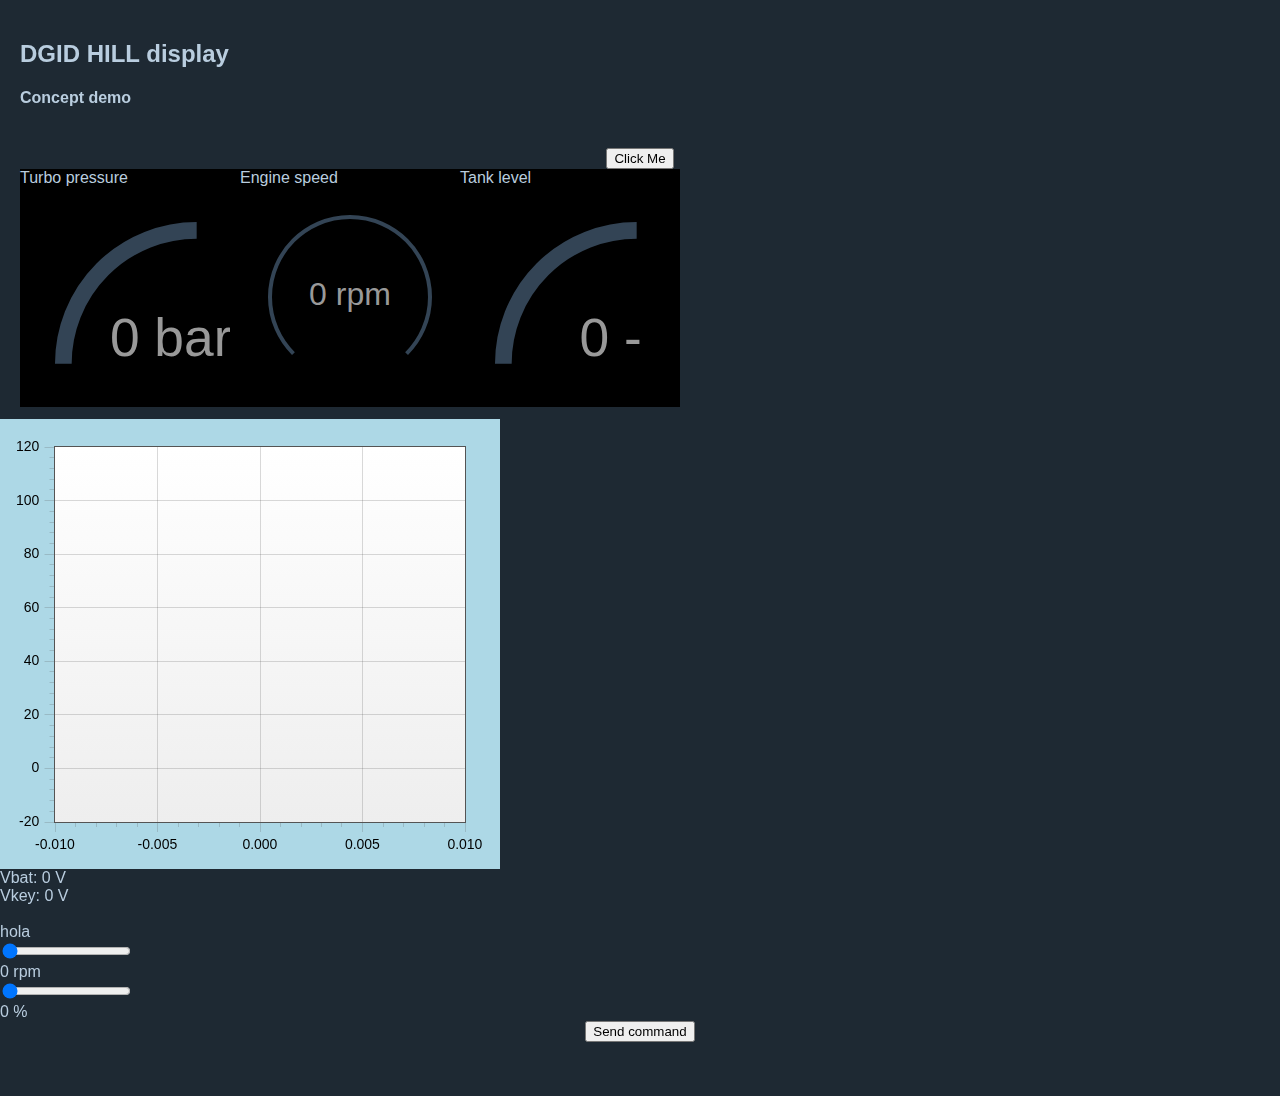
<file: data/index.html>
<!DOCTYPE html>
<html>
  <head>
    <title>Gauges</title>
    <meta http-equiv="Content-Type" content="text/html; charset=utf-8" />
    <meta http-equiv="X-UA-Compatible" content="IE=edge,chrome=1" />
    <meta name="HandheldFriendly" content="True" />
    <meta name="MobileOptimized" content="480" />
    <meta name="viewport"
        content="width=device-width, initial-scale=1, maximum-scale=1, user-scalable=no" />

    <meta name="apple-mobile-web-app-capable" content="yes" />
    <meta name="theme-color" content="#2f434e" />
    <meta http-equiv="cleartype" content="on" />
    <link rel="stylesheet" href="css/index.css" />
    <link rel="stylesheet" href="css/dark.css" />
	
	<link href="./css/styles_chart.css" rel="stylesheet" type="text/css">
	<script language="javascript" type="text/javascript" src="./js/jquery.js"></script>
	<script language="javascript" type="text/javascript" src="./js/jquery.canvaswrapper.js"></script>
	<script language="javascript" type="text/javascript" src="./js/jquery.colorhelpers.js"></script>
	<script language="javascript" type="text/javascript" src="./js/jquery.flot.js"></script>
	<script language="javascript" type="text/javascript" src="./js/jquery.flot.saturated.js"></script>
	<script language="javascript" type="text/javascript" src="./js/jquery.flot.browser.js"></script>
	<script language="javascript" type="text/javascript" src="./js/jquery.flot.drawSeries.js"></script>
	<script language="javascript" type="text/javascript" src="./js/jquery.flot.uiConstants.js"></script>
    
	<script type="text/javascript">
		var plot;
		var max_chart_points = 300;
		var plot_data = [];
		var recording = false;
		var configReady = false;
		
		function new_data(new_value) {
			
			if (plot_data.length >= max_chart_points){
				plot_data = plot_data.slice(1);
			}
			
			var t_ms = Math.round(performance.now());
			plot_data.push([t_ms/1000, new_value])
			
			return plot_data;		
		}

		function add_new_chart(kg_value) {
			plot.setData([new_data(kg_value)]);
			plot.setupGrid(true);
			plot.draw();
		}
			
		$(document).ready(function() {

			plot = $.plot("#placeholder", [ [0, 0] ], {
				series: {
					color: "#545454",
					lines: { 
						show: true ,
						lineWidth: 2
						},
					//lines: { show: false },
					points: { show: false },
					shadowSize: 0	// Drawing is faster without shadows
				},
				yaxis: {
					min: -10,
					max: 110
				},
				xaxis: {
					show: true
				},
				grid: {
					backgroundColor: { colors: ["#FFFFFF", "#EEEEEE"] }
				}
			});

		});
	</script>
	
	<style>
	  .info {
		padding: 20px;
	  }

	  @media only screen and (min-device-width: 768px) {
		.gauge-container {
		  width: 200px;
		  height: 200px;
		}
	  }
	  
	#wrapper {
		border: 0px solid white;
		padding-left: 20px;
		height: 250px;
	}

	.gauge-block {
		float:left;
		border: 0px solid yellow;
		background-color: black;
	}
	
	.img-center {
	  display: block;
	  margin-left: auto;
	  margin-right: auto;
	  width: 50%;
	}

	button {
	  display: block;
	  margin: 0 auto;
	}
	
    </style>
  </head>

  <body>
    <div class="info">
      <h2>DGID HILL display</h2>
      <h4>Concept demo</h4>
    </div>


	<button onclick="hideShow()">Click Me</button>

	<div id="wrapper">
		<div class="gauge-block">
			Turbo pressure
			<div id="gauge_turbo" class="gauge-container four"></div>
		</div>
		<div class="gauge-block">
			Engine speed
			<div id="gauge_rpm" class="gauge-container three"></div>
		</div>
		<div class="gauge-block">
			Tank level
			<div id="gauge_tank" class="gauge-container four"></div>
		</div>
	</div>
	
	<section>
			<div class="chart-container">
				<div id="placeholder" class="chart-placeholder"></div>
			</div>
	</section>
	
	<div id="vbat_div">Vbat: 0 V</div>
	<div id="vkey_div">Vkey: 0 V</div>
	<br>
	<div id="tank_switch_div" width="300" height="300" onclick="sendTankSwCmd()()">hola</div>
	
	<script type="text/javascript">
	
		var tankStatus = false;
		function updateTankDiv(){
			if(tankStatus){
				document.getElementById("tank_switch_div").style.backgroundColor = 'green';
				document.getElementById('tank_switch_div').innerHTML = "TANK: ON";
			}else{
				document.getElementById("tank_switch_div").style.backgroundColor = 'red';
				document.getElementById('tank_switch_div').innerHTML = "TANK: OFF";
			}
		}
		function sendTankSwCmd(){
			sendCmd('{"ID":"tank_sw","data":"sw_cmd"}');
		}
	</script>
	
	
	<!-- CHECK style update: https://codepen.io/egrucza/pen/LEoOQZ -->
	<div class="slidecontainer">
		<input type="range" min="0" max="8000" value="0" class="slider" id="myRange" oninput="inputRpm(this.value)" onchange="changeRpm(this.value)">
		<div id="rpm_slider_display">0 rpm</div>
	</div>
	
	<div class="slidecontainer">
		<input type="range" min="0" max="8192" value="0" class="slider" id="PWM1" oninput="inputPwm(this.value)" onchange="changePwm(this.value)">
		<div id="pwm_slider_display">0 %</div>
	</div>
	
	<button type="button" value="read" id="test_button" onclick="sendHola()">Send command</button>
	
	<br><br><br>
	<!-- <img src="img/logo.png" alt="logo" class="img-center" width="50" height="60"> -->
	

    <script type="text/javascript" src="js/gauge.js"> </script>
    <script>
      var gauge_rpm = Gauge(
        document.getElementById("gauge_rpm"),
		    {
          max: 8000,
		  min: 0,
		  label: function(value) {
			return Math.round(value) + " rpm";
		  },
		  color: function(value) {
			  if(value < 800) {
				return "#5ee432";
			  }else if(value < 4000) {
				return "#fffa50";
			  }else if(value < 8000) {
				return "#f7aa38";
			  }else {
				return "#ef4655";
			  }
		  },
          value: 50
        }
      );

      var gauge_turbo = Gauge(
        document.getElementById("gauge_turbo"),
		    {
          max: 150,
		  min: 0,
          dialStartAngle: 180,
          dialEndAngle: -90,
          viewBox: "0 0 60 60",
		  label: function(value) {
			return Math.round(value) + " bar";
		  },
		  color: function(value) {
			  if(value < 2) {
				return "#5ee432";
			  }else if(value < 3) {
				return "#f7aa38";
			  }else {
				return "#ef4655";
			  }
		  },
          value: 0
        }
      );
	  
      var gauge_tank = Gauge(
        document.getElementById("gauge_tank"),
		    {
          max: 190,
		  min: 0,
          dialStartAngle: 180,
          dialEndAngle: -90,
          viewBox: "0 0 60 60",
		  label: function(value) {
			return Math.round(value) + " -";
		  },
		  color: function(value) {
			  if(value < 20) {
				return "#f7aa38";
			  }else if(value < 70) {
				return "#fffa50";
			  }else if(value < 100) {
				return "#5ee432";
			  }else {
				return "#ef4655";
			  }
		  },
          value: 0
        }
      );
	  
	gauge_rpm.setValueAnimated(0, 0.75);
	gauge_turbo.setValueAnimated(0, 0.75);
	gauge_tank.setValueAnimated(0, 0.75);

/*      (function loop() {
        var rpm_rnd = Math.random() * 8000,
            turbo_rnd = Math.random() * 3,
            vbat_rnd = 6 + Math.random() * 10;
			
		gauge_rpm.setValueAnimated(rpm_rnd, 0.75);
        gauge_turbo.setValueAnimated(turbo_rnd, 0.75);
		gauge_vbat.setValueAnimated(vbat_rnd, 0.75);
		
        window.setTimeout(loop, 4000);
		
      })(); */
	  
	  function hideShow() {
		  var x = document.getElementById("wrapper");
		  if (x.style.display === "none") {
			x.style.display = "block";
		  } else {
			x.style.display = "none";
		  }
		}
		
		
		
		var Socket;
		console.log('Starting websocket at: ws://' + window.location.hostname + ':81/');
		Socket=new WebSocket('ws://' + window.location.hostname + ':81/');
		Socket.onmessage=function(evt){
			//console.log(evt.data);
			
			try {
				var obj = JSON.parse(evt.data);
			} catch(e) {
				console.log('Not possible to JSON.parse: ' + evt.data);
				return;
			}
			
			if(obj.ID != null){	
				if(obj.ID == "v_bat")
				{
					var v_bat = obj.data / 10;
					console.log('v_bat: ' + v_bat + " V");
					document.getElementById("vbat_div").innerHTML = "Vbat = " + v_bat + " V";
				}
				else if(obj.ID == "v_key")
				{
					var v_key = obj.data / 10;
					console.log('v_key: ' + v_key + " V");
					document.getElementById("vkey_div").innerHTML = "Vkey = " + v_key + " V";
				}
				else if(obj.ID == "p_gas")
				{
					var p_gas = obj.data;
					console.log('p_gas: ' + p_gas + " bar");
				}
				else if(obj.ID == "p_mani")
				{
					var p_mani = obj.data;
					console.log('p_mani: ' + (p_mani/100).toFixed(2) + " bar");
					gauge_turbo.setValueAnimated(p_mani, 0.1);
				}
				else if(obj.ID == "t_rail_gas")
				{
					console.log('t_rail_gas: ' + obj.data + " ºC");
				}
				else if(obj.ID == "gas_level")
				{
					var tank_level = obj.data;
					console.log('gas_level: ' + tank_level + " -");
					
					var lvl_text = ":" + tank_level.toFixed(2) + "%";
					
					gauge_tank.setValueAnimated(tank_level, 0.1);
				}
				else if(obj.ID == "gas_sw")
				{
					console.log('gas_sw: ' + obj.data + " -");
					if (obj.data == "1"){
						tankStatus = true;
						updateTankDiv();
					}else{
						tankStatus = false;
						updateTankDiv();
					}		
				}
				else if(obj.ID == "rpm")
				{	
					var rpm = obj.data;
					console.log('rpm: ' + rpm + " rpm");
					gauge_rpm.setValueAnimated(rpm, 0.75);
					add_new_chart(rpm);
				}
				else
				{
					console.log(evt.data);
					//document.getElementById(obj.ID).innerHTML = obj.data;
					//document.getElementById(obj.ID).value = obj.data;
				}
			}else{
				console.log('JSON with null ID: ' + evt.data);
			}
			
		}		
		function sendCmd(cmd){
			Socket.send(cmd);
		}
		
		function sendHola(){
			sendCmd('{"ID":"cmd","data":"HOLA!"}');
		}
		
		
		function changeRpm(newRpm){
			document.getElementById('rpm_slider_display').innerHTML = newRpm + ' rpm';
			sendCmd('{"ID":"set_rpm","data":"' + newRpm + '"}');
		}
		
		function inputRpm(newRpm){
			document.getElementById('rpm_slider_display').innerHTML = newRpm + ' rpm';
		}
		
		function changePwm(newPwm){
			document.getElementById('pwm_slider_display').innerHTML = newPwm + ' (' + (100 * newPwm / 8192).toFixed(2) + ' %)';
			sendCmd('{"ID":"set_pwm1","data":"' + newPwm + '"}');
		}
		
		function inputPwm(newPwm){
			document.getElementById('pwm_slider_display').innerHTML = newPwm + ' (' + (100 * newPwm / 8192).toFixed(2) + ' %)';
		}
		
		</script>
    </script>
  </body>
</html>
</file>
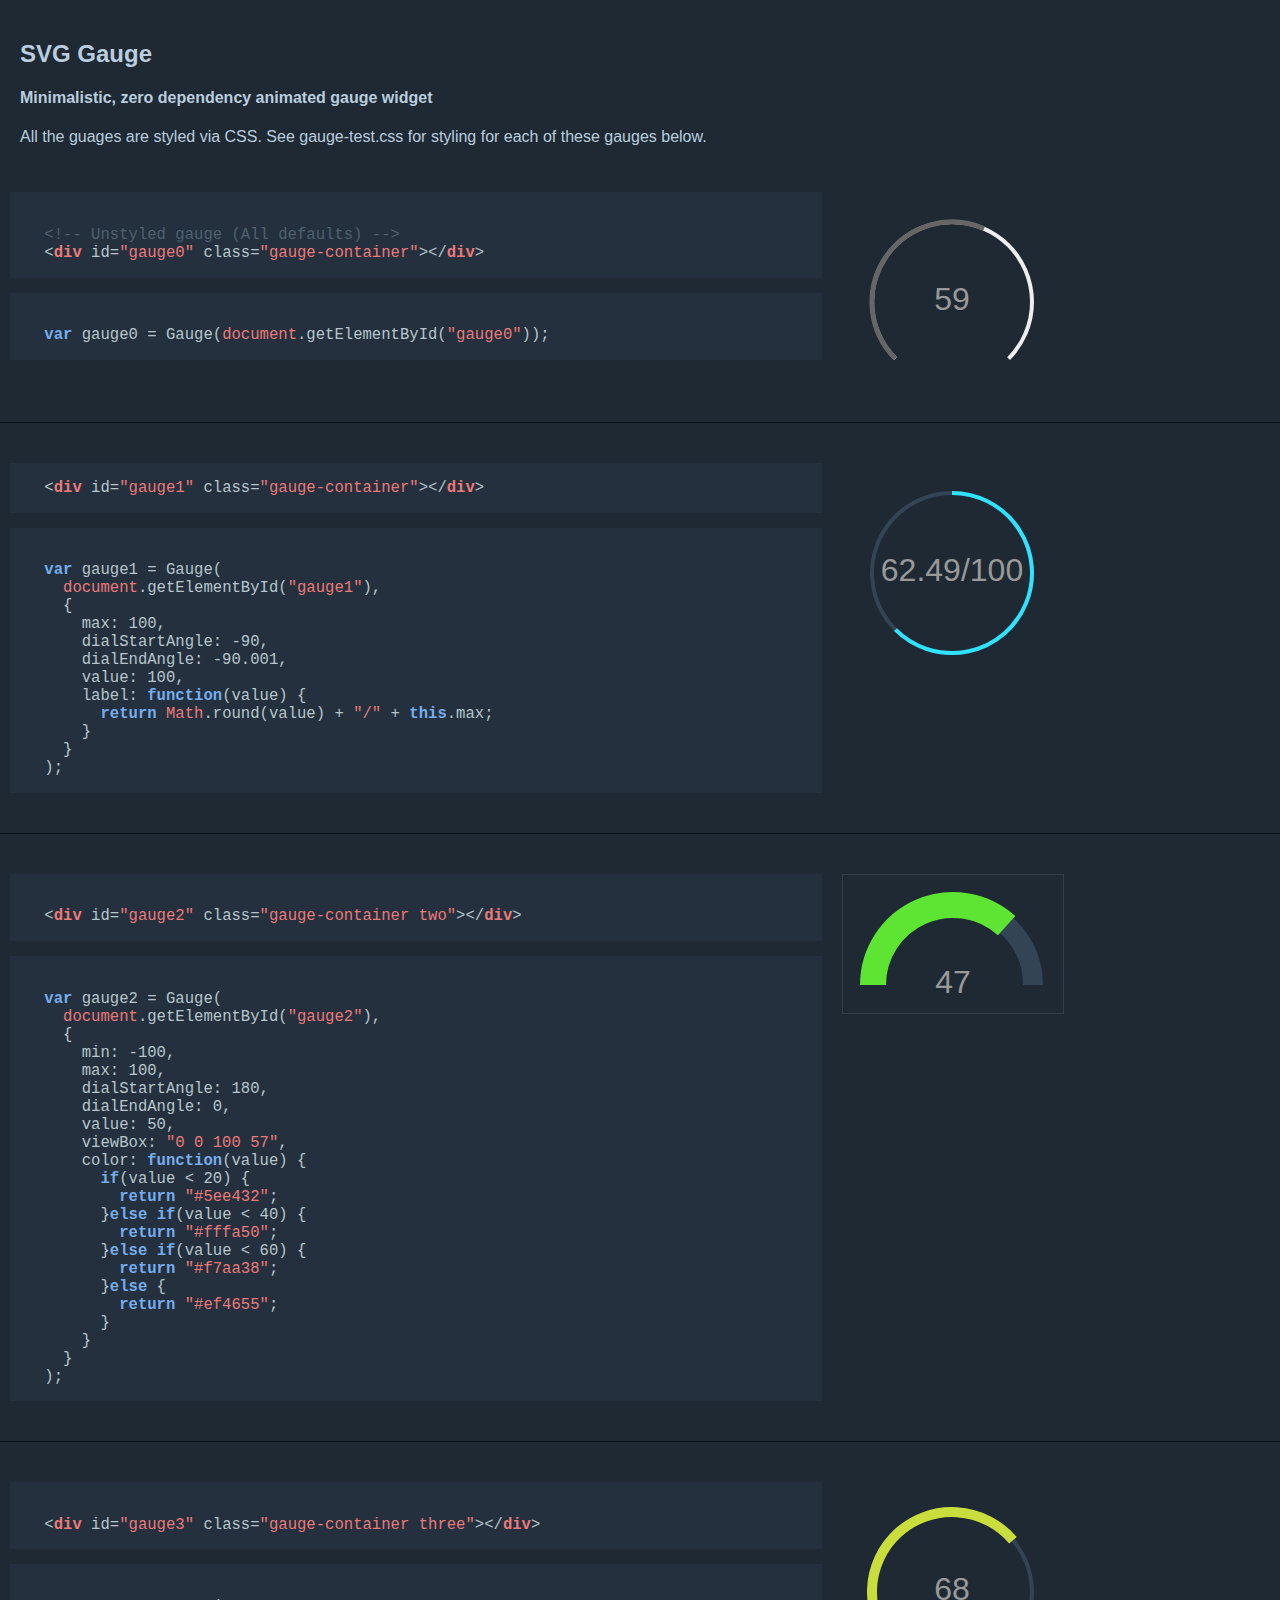
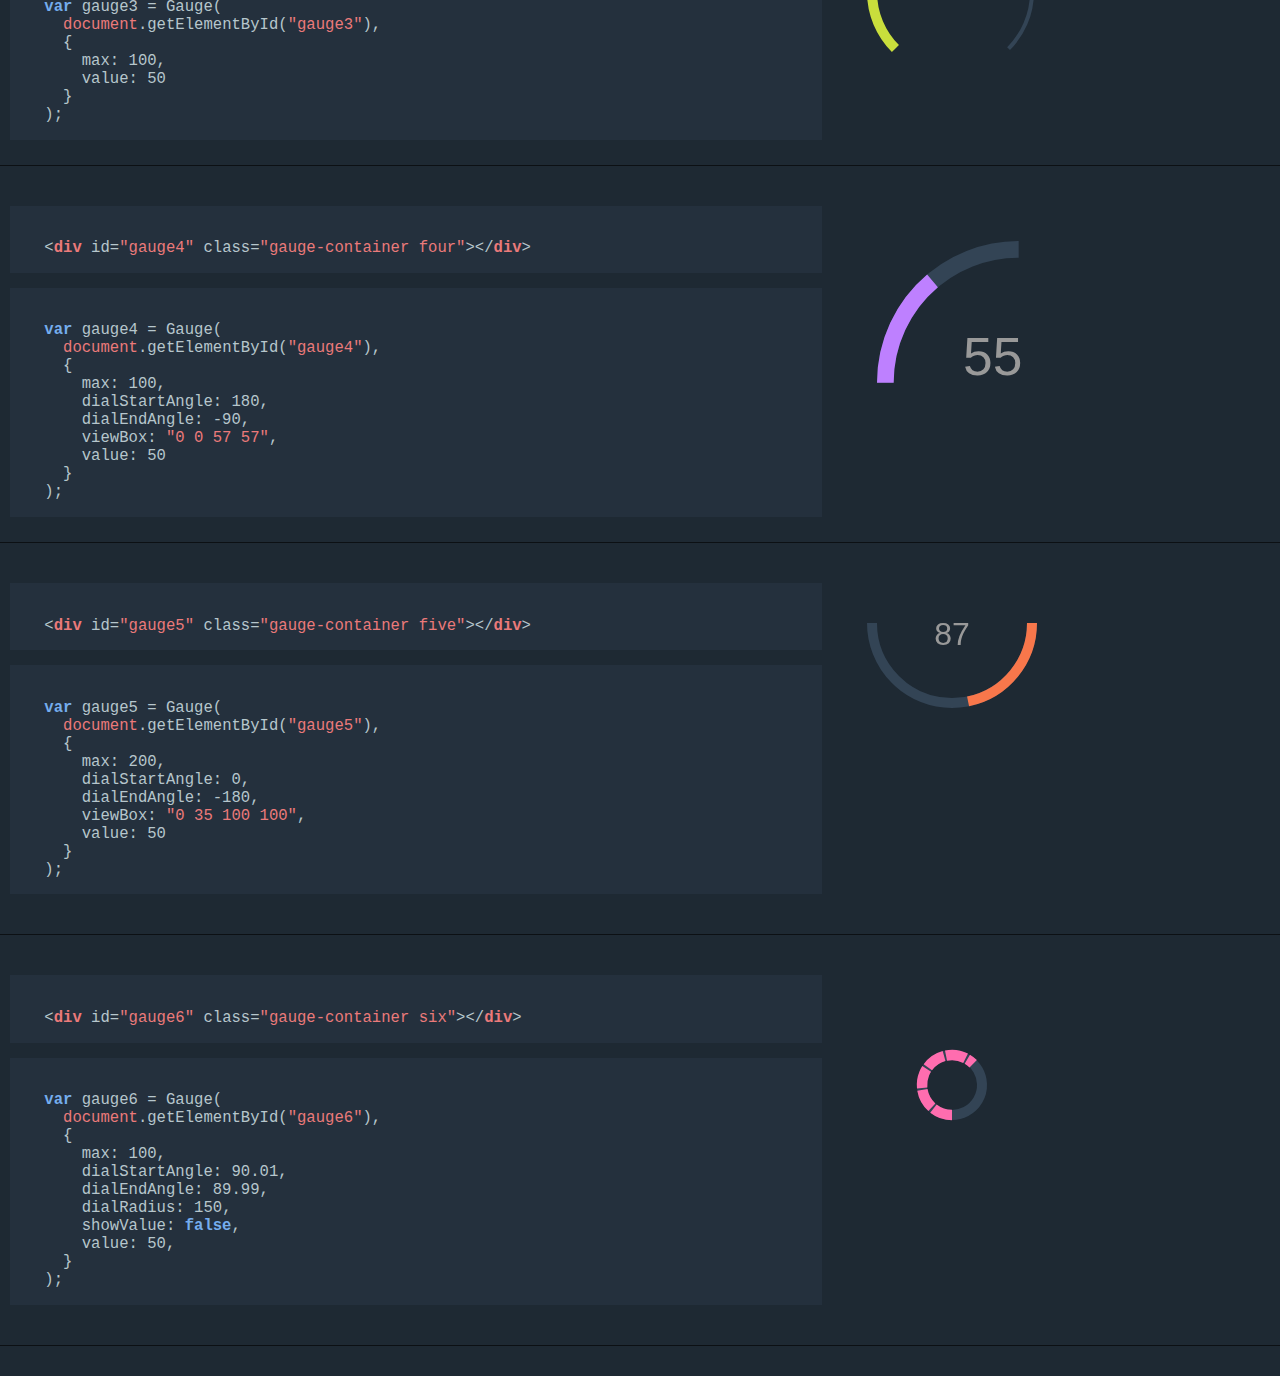
<file: web_test/svg-gauge-master/example/index.html>
<!DOCTYPE html>
<html>
  <head>
    <title>Gauges</title>
    <meta http-equiv="Content-Type" content="text/html; charset=utf-8" />
    <meta http-equiv="X-UA-Compatible" content="IE=edge,chrome=1" />
    <meta name="HandheldFriendly" content="True" />
    <meta name="MobileOptimized" content="480" />
    <meta name="viewport"
        content="width=device-width, initial-scale=1, maximum-scale=1, user-scalable=no" />

    <meta name="apple-mobile-web-app-capable" content="yes" />
    <meta name="theme-color" content="#2f434e" />
    <meta http-equiv="cleartype" content="on" />
    <link rel="stylesheet" href="index.css" />
    <link rel="stylesheet" href="dark.css" />
    <style>
      .info {
        padding: 20px;
      }
      .example {
        overflow: auto;
        border-bottom: 1px solid rgba(0,0,0,0.6);
        box-sizing: border-box;
        clear: both;
        margin-bottom: 30px;
      }
      .example > .code, .example > .display {
        box-sizing: border-box;
        padding: 10px;
      }
      .example > .code {
      }
      .example > .display {
        text-align: center;
        overflow: auto;
        padding: 20px 0;
        overflow: hidden;
      }
      .example > .display {
      }

      pre {
        padding: 0;
        margin: 0;
      }



      @media only screen and (min-device-width: 768px) {
        .gauge-container {
          width: 200px;
          height: 200px;
        }
        .example > .code {
          width: 65%;
          float: left;
        }
        .example > .display {
          width: 35%;
          float: right;
          padding: 10px;
        }
      }
    </style>

    <script type="text/javascript" src="highlight.pack.js"> </script>
    <script>hljs.initHighlightingOnLoad();</script>
  </head>

  <body>
    <div class="info">
      <h2>SVG Gauge</h2>
      <h4>Minimalistic, zero dependency animated gauge widget</h4>
      <p>
        All the guages are styled via CSS. See gauge-test.css for styling for each of these gauges
        below.
      </p>
    </div>

    <div class="example">
      <div class="code">
        <pre>
<code class="html">
  &lt;!-- Unstyled gauge (All defaults) --&gt;
  &lt;div id="gauge0" class="gauge-container"&gt;&lt;/div&gt;
</code>
<code class="javascript">
  var gauge0 = Gauge(document.getElementById("gauge0"));
</code>
        </pre>
      </div>
      <div class="display">
        <div id="gauge0" class="gauge-container"></div>
      </div>
    </div>


    <div class="example">
      <div class="code">
        <pre>
<code class="html">  &lt;div id="gauge1" class="gauge-container"&gt;&lt;/div&gt;</code>
<code class="javascript">
  var gauge1 = Gauge(
    document.getElementById("gauge1"),
    {
      max: 100,
      dialStartAngle: -90,
      dialEndAngle: -90.001,
      value: 100,
      label: function(value) {
        return Math.round(value) + "/" + this.max;
      }
    }
  );
</code>
        </pre>
      </div>
      <div class="display">
        <div id="gauge1" class="gauge-container one"></div>
      </div>
    </div>



    <div class="example">
      <div class="code">
        <pre>
<code class="html">
  &lt;div id="gauge2" class="gauge-container two"&gt;&lt;/div&gt;
</code>
<code class="javascript">
  var gauge2 = Gauge(
    document.getElementById("gauge2"),
    {
      min: -100,
      max: 100,
      dialStartAngle: 180,
      dialEndAngle: 0,
      value: 50,
      viewBox: "0 0 100 57",
      color: function(value) {
        if(value < 20) {
          return "#5ee432";
        }else if(value < 40) {
          return "#fffa50";
        }else if(value < 60) {
          return "#f7aa38";
        }else {
          return "#ef4655";
        }
      }
    }
  );
</code>
        </pre>
      </div>
      <div class="display">
        <div id="gauge2" class="gauge-container two"></div>
      </div>
    </div>




    <div class="example">
      <div class="code">
        <pre>
<code class="html">
  &lt;div id="gauge3" class="gauge-container three"&gt;&lt;/div&gt;
</code>
<code class="javascript">
  var gauge3 = Gauge(
    document.getElementById("gauge3"),
    {
      max: 100,
      value: 50
    }
  );
</code>
</pre>
</div>
<div class="display">
<div id="gauge3" class="gauge-container three"></div>
</div>
</div>



<div class="example">
<div class="code">
<pre>
<code class="html">
  &lt;div id="gauge4" class="gauge-container four"&gt;&lt;/div&gt;
</code>
<code class="javascript">
  var gauge4 = Gauge(
    document.getElementById("gauge4"),
    {
      max: 100,
      dialStartAngle: 180,
      dialEndAngle: -90,
      viewBox: "0 0 57 57",
      value: 50
    }
  );
</code>
</pre>
</div>
<div class="display">
<div id="gauge4" class="gauge-container four"></div>
</div>
</div>




<div class="example">
<div class="code">
<pre>
<code class="html">
  &lt;div id="gauge5" class="gauge-container five"&gt;&lt;/div&gt;
</code>
<code class="javascript">
  var gauge5 = Gauge(
    document.getElementById("gauge5"),
    {
      max: 200,
      dialStartAngle: 0,
      dialEndAngle: -180,
      viewBox: "0 35 100 100",
      value: 50
    }
  );
</code>
        </pre>
      </div>
      <div class="display">
        <div id="gauge5" class="gauge-container five"></div>
      </div>
    </div>




    <div class="example">
      <div class="code">
        <pre>
<code class="html">
  &lt;div id="gauge6" class="gauge-container six"&gt;&lt;/div&gt;
</code>
<code class="javascript">
  var gauge6 = Gauge(
    document.getElementById("gauge6"),
    {
      max: 100,
      dialStartAngle: 90.01,
      dialEndAngle: 89.99,
      dialRadius: 150,
      showValue: false,
      value: 50,
    }
  );
</code>
        </pre>
      </div>
      <div class="display">
        <div id="gauge6" class="gauge-container six"></div>
      </div>
    </div>




    <script type="text/javascript" src="../src/gauge.js"> </script>
    <script>

      var pad = function(tar) {}

      var gauge0 = Gauge(document.getElementById("gauge0"));

      var gauge1 = Gauge(
        document.getElementById("gauge1"),
		    {
          max: 100,
          dialStartAngle: -90,
          dialEndAngle: -90.001,
          value: 100,
          label: function(value) {
            return (Math.round(value * 100) / 100) + "/" + this.max;
          }
        }
      );

      var gauge2 = Gauge(
        document.getElementById("gauge2"),
		    {
          min: -100,
          max: 100,
          dialStartAngle: 180,
          dialEndAngle: 0,
          value: 50,
          viewBox: "0 0 100 57",
          color: function(value) {
            if(value < 20) {
              return "#5ee432";
            }else if(value < 40) {
              return "#fffa50";
            }else if(value < 60) {
              return "#f7aa38";
            }else {
              return "#ef4655";
            }
          }
        }
      );

      var gauge3 = Gauge(
        document.getElementById("gauge3"),
		    {
          max: 100,
          value: 50
        }
      );

      var gauge4 = Gauge(
        document.getElementById("gauge4"),
		    {
          max: 100,
          dialStartAngle: 180,
          dialEndAngle: -90,
          viewBox: "0 0 60 60",
          value: 50
        }
      );

      var gauge5 = Gauge(
        document.getElementById("gauge5"),
		    {
          max: 200,
          dialStartAngle: 0,
          dialEndAngle: -180,
          viewBox: "0 35 100 100",
          value: 50
        }
      );

      var gauge6 = Gauge(
        document.getElementById("gauge6"),
		    {
          max: 100,
          dialStartAngle: 90.01,
          dialEndAngle: 89.99,
          dialRadius: 15,
          showValue: false,
          value: 100
        }
      );

      (function loop() {
        var value1 = Math.random() * 100,
            value2 = Math.random(),
            value3 = Math.random() * 100,
            value4 = Math.random() * 100,
            value5 = Math.random() * 200;

        gauge0.setValue(value1, 1);
        gauge1.setValueAnimated(value1, 1);
        gauge2.setValueAnimated(50 - value1, 3);
        gauge3.setValueAnimated(value3, 1.5);
        gauge4.setValueAnimated(value4, 2);
        gauge5.setValueAnimated(value5, 1);
        gauge6.setValueAnimated(value1, 1);
        window.setTimeout(loop, 4000);
      })();
    </script>
  </body>
</html>
</file>
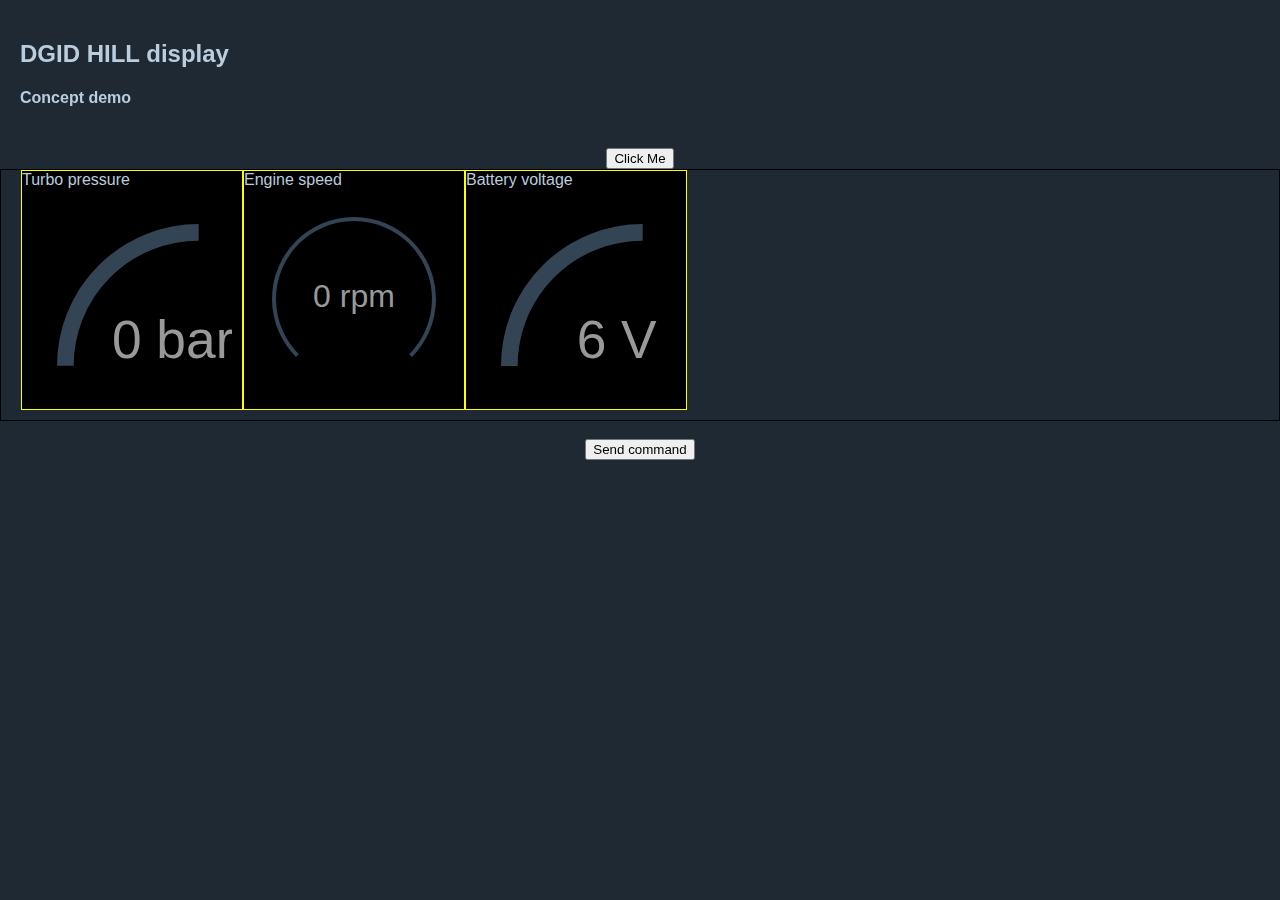
<file: web_test/svg-gauge-master/example/index_custom.html>
<!DOCTYPE html>
<html>
  <head>
    <title>Gauges</title>
    <meta http-equiv="Content-Type" content="text/html; charset=utf-8" />
    <meta http-equiv="X-UA-Compatible" content="IE=edge,chrome=1" />
    <meta name="HandheldFriendly" content="True" />
    <meta name="MobileOptimized" content="480" />
    <meta name="viewport"
        content="width=device-width, initial-scale=1, maximum-scale=1, user-scalable=no" />

    <meta name="apple-mobile-web-app-capable" content="yes" />
    <meta name="theme-color" content="#2f434e" />
    <meta http-equiv="cleartype" content="on" />
    <link rel="stylesheet" href="index.css" />
    <link rel="stylesheet" href="dark.css" />
    <style>
	  .info {
		padding: 20px;
	  }

	  @media only screen and (min-device-width: 768px) {
		.gauge-container {
		  width: 200px;
		  height: 200px;
		}
	  }
	  
	#wrapper {
		border: 1px solid black;
		padding-left: 20px;
		height: 250px;
	}

	.gauge-block {
		float:left;
		border: 1px solid yellow;
		background-color: black;
	}
	
	


.hidden {
  display: none;
}

.visuallyhidden {
  opacity: 0;
}

button {
  display: block;
  margin: 0 auto;
}
	
    </style>
  </head>

  <body>
    <div class="info">
      <h2>DGID HILL display</h2>
      <h4>Concept demo</h4>
    </div>


	<button onclick="hideShow()">Click Me</button>

	<div id="wrapper">
		<div class="gauge-block">
			Turbo pressure
			<div id="gauge_turbo" class="gauge-container four"></div>
		</div>
		<div class="gauge-block">
			Engine speed
			<div id="gauge_rpm" class="gauge-container three"></div>
		</div>
		<div class="gauge-block">
			Battery voltage
			<div id="gauge_vbat" class="gauge-container four"></div>
		</div>
	</div>
	
	<br>
	<button type="button" value="read" id="test_button" onclick="sendHola()">Send command</button>
	

    <script type="text/javascript" src="../src/gauge.js"> </script>
    <script>
      var gauge_rpm = Gauge(
        document.getElementById("gauge_rpm"),
		    {
          max: 8000,
		  min: 0,
		  label: function(value) {
			return Math.round(value) + " rpm";
		  },
		  color: function(value) {
			  if(value < 800) {
				return "#5ee432";
			  }else if(value < 4000) {
				return "#fffa50";
			  }else if(value < 8000) {
				return "#f7aa38";
			  }else {
				return "#ef4655";
			  }
		  },
          value: 50
        }
      );

      var gauge_turbo = Gauge(
        document.getElementById("gauge_turbo"),
		    {
          max: 3,
		  min: 0,
          dialStartAngle: 180,
          dialEndAngle: -90,
          viewBox: "0 0 60 60",
		  label: function(value) {
			return Math.round(value) + " bar";
		  },
		  color: function(value) {
			  if(value < 2) {
				return "#5ee432";
			  }else if(value < 3) {
				return "#f7aa38";
			  }else {
				return "#ef4655";
			  }
		  },
          value: 0
        }
      );
	  
      var gauge_vbat = Gauge(
        document.getElementById("gauge_vbat"),
		    {
          max: 30,
		  min: 6,
          dialStartAngle: 180,
          dialEndAngle: -90,
          viewBox: "0 0 60 60",
		  label: function(value) {
			return Math.round(value) + " V";
		  },
		  color: function(value) {
			  if(value < 12) {
				return "#5ee432";
			  }else if(value < 13) {
				return "#fffa50";
			  }else if(value < 14) {
				return "#f7aa38";
			  }else {
				return "#ef4655";
			  }
		  },
          value: 10
        }
      );
	  
	gauge_rpm.setValueAnimated(0, 0.75);
	gauge_turbo.setValueAnimated(0, 0.75);
	gauge_vbat.setValueAnimated(0, 0.75);

/*      (function loop() {
        var rpm_rnd = Math.random() * 8000,
            turbo_rnd = Math.random() * 3,
            vbat_rnd = 6 + Math.random() * 10;
			
		gauge_rpm.setValueAnimated(rpm_rnd, 0.75);
        gauge_turbo.setValueAnimated(turbo_rnd, 0.75);
		gauge_vbat.setValueAnimated(vbat_rnd, 0.75);
		
        window.setTimeout(loop, 4000);
		
      })(); */
	  
	  function hideShow() {
		  var x = document.getElementById("wrapper");
		  if (x.style.display === "none") {
			x.style.display = "block";
		  } else {
			x.style.display = "none";
		  }
		}
		
		
		
		var Socket;
		console.log('Starting websocket at: ws://' + window.location.hostname + ':81/');
		Socket=new WebSocket('ws://' + window.location.hostname + ':81/');
		Socket.onmessage=function(evt){
			console.log(evt.data);
		}		
		function sendCmd(cmd){
			Socket.send(cmd);
		}
		
		function sendHola(){
			sendCmd('{"ID":"cmd","data":"H"}');
		}
		
		
		</script>
    </script>
  </body>
</html>
</file>
<file: data/css/index.css>
body {
    background-color: #1e2933;
    color: #b9cddf;
    font-family: Hevletica, sans-serif;
    padding: 0;
    margin: 0;
  }

  /* ------------------- Default Style ------------------------- */

  .gauge-container {
    width: auto;
    height: auto;
    display: block;
    /* float: left; */
    padding: 10px;
    overflow: hidden;
  }
  .gauge-container.one > .gauge > .dial {
    stroke: #334455;
    stroke-width: 2;
  }
  
  .gauge-container.one > .gauge > .value {
    stroke: rgb(47, 227, 255);
    stroke-width: 2;
  }
  
  .gauge-container.one > .gauge > .value-text {
    fill: rgb(47, 227, 255);
    font-family: sans, 'sans-serif';
    font-weight: bold;
    font-size: 0.6em;
  }

  /* ------------------- Alternate Style ------------------------- */

  .gauge-container.two {
    height: auto;
    border: 1px solid rgba(255,255,255,0.1);
  }
  .gauge-container.two > .gauge > .dial {
    stroke: #334455;
    stroke-width: 10;
  }
  .gauge-container.two > .gauge > .value {
    /*stroke: orange;*/
    stroke-dasharray: none;
    stroke-width: 13;
  }
  .gauge-container.two > .gauge > .value {
    /*fill: orange;*/
  }


  /* ------------------- Alternate Style 2 ------------------------- */

  .gauge-container.three {
  }
  .gauge-container.three > .gauge > .dial {
    stroke: #334455;
    stroke-width: 2;
    /*stroke-dasharray: 125, 20;*/
  }
  .gauge-container.three > .gauge > .value {
    stroke: #C9DE3C;
    stroke-width: 5;
    /*stroke-dasharray: 125, 20;*/
  }
  .gauge-container.three > .gauge > .value-text {
    fill: #C9DE3C;
  }


  /* ------------------- Alternate Style 2 ------------------------- */

  .gauge-container.four > .gauge > .dial {
    stroke: #334455;
    fill: "#334455";
    stroke-width: 5;
  }
  .gauge-container.four > .gauge > .value {
    stroke: #BE80FF;
    stroke-dasharray: none;
    stroke-width: 5;
  }
  .gauge-container.four > .gauge > .value-text {
    fill: #BE80FF;
  }
  .gauge-container.four .text-container {
    transform: translate3d(-13%, -11%, 0)
  }



  .gauge-container.five .text-container {
    transform: translate3d(0, 7%, 0);
  }
  .gauge-container.five > .gauge > .dial {
    stroke: #334455;
    fill: "#334455";
    stroke-width: 5;
  }
  .gauge-container.five > .gauge > .value {
    stroke: #F8774B;
    stroke-dasharray: none;
    stroke-width: 5;
  }
  .gauge-container.five > .gauge > .value-text {
    fill: #F8774B;
    font-size: 0.7em;
  }



  .gauge-container.six > .gauge > .dial {
    stroke: #334455;
    fill: "#334455";
    stroke-dasharray: 110 10;
    stroke-width: 5;
  }
  .gauge-container.six > .gauge > .value {
    stroke: #FF6DAF;
    stroke-dasharray: 10 1;
    stroke-width: 5.2;
  }
  .gauge-container.six > .gauge > .value-text {
    fill: #FF6DAF;
    font-size: 0.7em;
  }
</file>
<file: data/css/dark.css>
﻿/*

Dark style from softwaremaniacs.org (c) Ivan Sagalaev <Maniac@SoftwareManiacs.Org>

*/

.hljs {
  display: block;
  overflow-x: auto;
  background: #24303d;
  -webkit-text-size-adjust: none;
  font-size: 1.2em;
  padding: 1em;
}

.hljs-keyword,
.hljs-literal,
.hljs-change,
.hljs-winutils,
.hljs-flow,
.nginx .hljs-title,
.tex .hljs-special {
  color: rgb(117, 173, 238);
}

.hljs,
.hljs-subst {
  color: rgb(182, 198, 204);
}

.hljs-string,
.hljs-title,
.hljs-type,
.ini .hljs-title,
.hljs-tag .hljs-value,
.css .hljs-rules .hljs-value,
.hljs-preprocessor,
.hljs-pragma,
.ruby .hljs-symbol,
.ruby .hljs-symbol .hljs-string,
.ruby .hljs-class .hljs-parent,
.hljs-built_in,
.django .hljs-template_tag,
.django .hljs-variable,
.smalltalk .hljs-class,
.hljs-javadoc,
.ruby .hljs-string,
.django .hljs-filter .hljs-argument,
.smalltalk .hljs-localvars,
.smalltalk .hljs-array,
.hljs-attr_selector,
.hljs-pseudo,
.hljs-addition,
.hljs-stream,
.hljs-envvar,
.apache .hljs-tag,
.apache .hljs-cbracket,
.tex .hljs-command,
.hljs-prompt,
.coffeescript .hljs-attribute {
  color: rgb(235, 122, 122);
}

.hljs-comment,
.hljs-annotation,
.hljs-decorator,
.hljs-pi,
.hljs-doctype,
.hljs-deletion,
.hljs-shebang,
.apache .hljs-sqbracket,
.tex .hljs-formula {
  color: #4f6171;
}

.hljs-keyword,
.hljs-literal,
.hljs-title,
.css .hljs-id,
.hljs-phpdoc,
.hljs-dartdoc,
.hljs-type,
.vbscript .hljs-built_in,
.rsl .hljs-built_in,
.smalltalk .hljs-class,
.diff .hljs-header,
.hljs-chunk,
.hljs-winutils,
.bash .hljs-variable,
.apache .hljs-tag,
.tex .hljs-special,
.hljs-request,
.hljs-status {
  font-weight: bold;
}

.coffeescript .javascript,
.javascript .xml,
.tex .hljs-formula,
.xml .javascript,
.xml .vbscript,
.xml .css,
.xml .hljs-cdata {
  opacity: 0.5;
}
</file>
<file: data/css/styles_chart.css>
.chart-container {
	box-sizing: border-box;
	width: 500px;
	height: 450px;
	padding: 20px 15px 15px 15px;
	background-color: lightblue;
}

.chart-placeholder {
	width: 100%;
	height: 100%;
	font-size: 14px;
}

fieldset {
		display: block;
		-webkit-margin-start: 2px;
		-webkit-margin-end: 2px;
		-webkit-padding-before: 0.35em;
		-webkit-padding-start: 0.75em;
		-webkit-padding-end: 0.75em;
		-webkit-padding-after: 0.625em;
		min-width: -webkit-min-content;
		border-width: 2px;
		border-style: groove;
		border-color: threedface;
		border-image: initial;
		padding: 10px;
}

.legend {
		display: block;
		-webkit-padding-start: 2px;
		-webkit-padding-end: 2px;
		border-width: initial;
		border-style: none;
		border-color: initial;
		border-image: initial;
		padding-left: 10px;
        padding-right: 10px;
        padding-top: 10px;
        padding-bottom: 10px;
}

.legendLayer .background {
    fill: rgba(255, 255, 255, 0.85);
    stroke: rgba(0, 0, 0, 0.85);
    stroke-width: 1;
}
</file>
<file: web_test/svg-gauge-master/example/index.css>
body {
    background-color: #1e2933;
    color: #b9cddf;
    font-family: Hevletica, sans-serif;
    padding: 0;
    margin: 0;
  }

  /* ------------------- Default Style ------------------------- */

  .gauge-container {
    width: auto;
    height: auto;
    display: block;
    /* float: left; */
    padding: 10px;
    overflow: hidden;
  }
  .gauge-container.one > .gauge > .dial {
    stroke: #334455;
    stroke-width: 2;
  }
  
  .gauge-container.one > .gauge > .value {
    stroke: rgb(47, 227, 255);
    stroke-width: 2;
  }
  
  .gauge-container.one > .gauge > .value-text {
    fill: rgb(47, 227, 255);
    font-family: sans, 'sans-serif';
    font-weight: bold;
    font-size: 0.6em;
  }

  /* ------------------- Alternate Style ------------------------- */

  .gauge-container.two {
    height: auto;
    border: 1px solid rgba(255,255,255,0.1);
  }
  .gauge-container.two > .gauge > .dial {
    stroke: #334455;
    stroke-width: 10;
  }
  .gauge-container.two > .gauge > .value {
    /*stroke: orange;*/
    stroke-dasharray: none;
    stroke-width: 13;
  }
  .gauge-container.two > .gauge > .value {
    /*fill: orange;*/
  }


  /* ------------------- Alternate Style 2 ------------------------- */

  .gauge-container.three {
  }
  .gauge-container.three > .gauge > .dial {
    stroke: #334455;
    stroke-width: 2;
    /*stroke-dasharray: 125, 20;*/
  }
  .gauge-container.three > .gauge > .value {
    stroke: #C9DE3C;
    stroke-width: 5;
    /*stroke-dasharray: 125, 20;*/
  }
  .gauge-container.three > .gauge > .value-text {
    fill: #C9DE3C;
  }


  /* ------------------- Alternate Style 2 ------------------------- */

  .gauge-container.four > .gauge > .dial {
    stroke: #334455;
    fill: "#334455";
    stroke-width: 5;
  }
  .gauge-container.four > .gauge > .value {
    stroke: #BE80FF;
    stroke-dasharray: none;
    stroke-width: 5;
  }
  .gauge-container.four > .gauge > .value-text {
    fill: #BE80FF;
  }
  .gauge-container.four .text-container {
    transform: translate3d(-13%, -11%, 0)
  }



  .gauge-container.five .text-container {
    transform: translate3d(0, 7%, 0);
  }
  .gauge-container.five > .gauge > .dial {
    stroke: #334455;
    fill: "#334455";
    stroke-width: 5;
  }
  .gauge-container.five > .gauge > .value {
    stroke: #F8774B;
    stroke-dasharray: none;
    stroke-width: 5;
  }
  .gauge-container.five > .gauge > .value-text {
    fill: #F8774B;
    font-size: 0.7em;
  }



  .gauge-container.six > .gauge > .dial {
    stroke: #334455;
    fill: "#334455";
    stroke-dasharray: 110 10;
    stroke-width: 5;
  }
  .gauge-container.six > .gauge > .value {
    stroke: #FF6DAF;
    stroke-dasharray: 10 1;
    stroke-width: 5.2;
  }
  .gauge-container.six > .gauge > .value-text {
    fill: #FF6DAF;
    font-size: 0.7em;
  }
</file>
<file: web_test/svg-gauge-master/example/dark.css>
﻿/*

Dark style from softwaremaniacs.org (c) Ivan Sagalaev <Maniac@SoftwareManiacs.Org>

*/

.hljs {
  display: block;
  overflow-x: auto;
  background: #24303d;
  -webkit-text-size-adjust: none;
  font-size: 1.2em;
  padding: 1em;
}

.hljs-keyword,
.hljs-literal,
.hljs-change,
.hljs-winutils,
.hljs-flow,
.nginx .hljs-title,
.tex .hljs-special {
  color: rgb(117, 173, 238);
}

.hljs,
.hljs-subst {
  color: rgb(182, 198, 204);
}

.hljs-string,
.hljs-title,
.hljs-type,
.ini .hljs-title,
.hljs-tag .hljs-value,
.css .hljs-rules .hljs-value,
.hljs-preprocessor,
.hljs-pragma,
.ruby .hljs-symbol,
.ruby .hljs-symbol .hljs-string,
.ruby .hljs-class .hljs-parent,
.hljs-built_in,
.django .hljs-template_tag,
.django .hljs-variable,
.smalltalk .hljs-class,
.hljs-javadoc,
.ruby .hljs-string,
.django .hljs-filter .hljs-argument,
.smalltalk .hljs-localvars,
.smalltalk .hljs-array,
.hljs-attr_selector,
.hljs-pseudo,
.hljs-addition,
.hljs-stream,
.hljs-envvar,
.apache .hljs-tag,
.apache .hljs-cbracket,
.tex .hljs-command,
.hljs-prompt,
.coffeescript .hljs-attribute {
  color: rgb(235, 122, 122);
}

.hljs-comment,
.hljs-annotation,
.hljs-decorator,
.hljs-pi,
.hljs-doctype,
.hljs-deletion,
.hljs-shebang,
.apache .hljs-sqbracket,
.tex .hljs-formula {
  color: #4f6171;
}

.hljs-keyword,
.hljs-literal,
.hljs-title,
.css .hljs-id,
.hljs-phpdoc,
.hljs-dartdoc,
.hljs-type,
.vbscript .hljs-built_in,
.rsl .hljs-built_in,
.smalltalk .hljs-class,
.diff .hljs-header,
.hljs-chunk,
.hljs-winutils,
.bash .hljs-variable,
.apache .hljs-tag,
.tex .hljs-special,
.hljs-request,
.hljs-status {
  font-weight: bold;
}

.coffeescript .javascript,
.javascript .xml,
.tex .hljs-formula,
.xml .javascript,
.xml .vbscript,
.xml .css,
.xml .hljs-cdata {
  opacity: 0.5;
}
</file>
